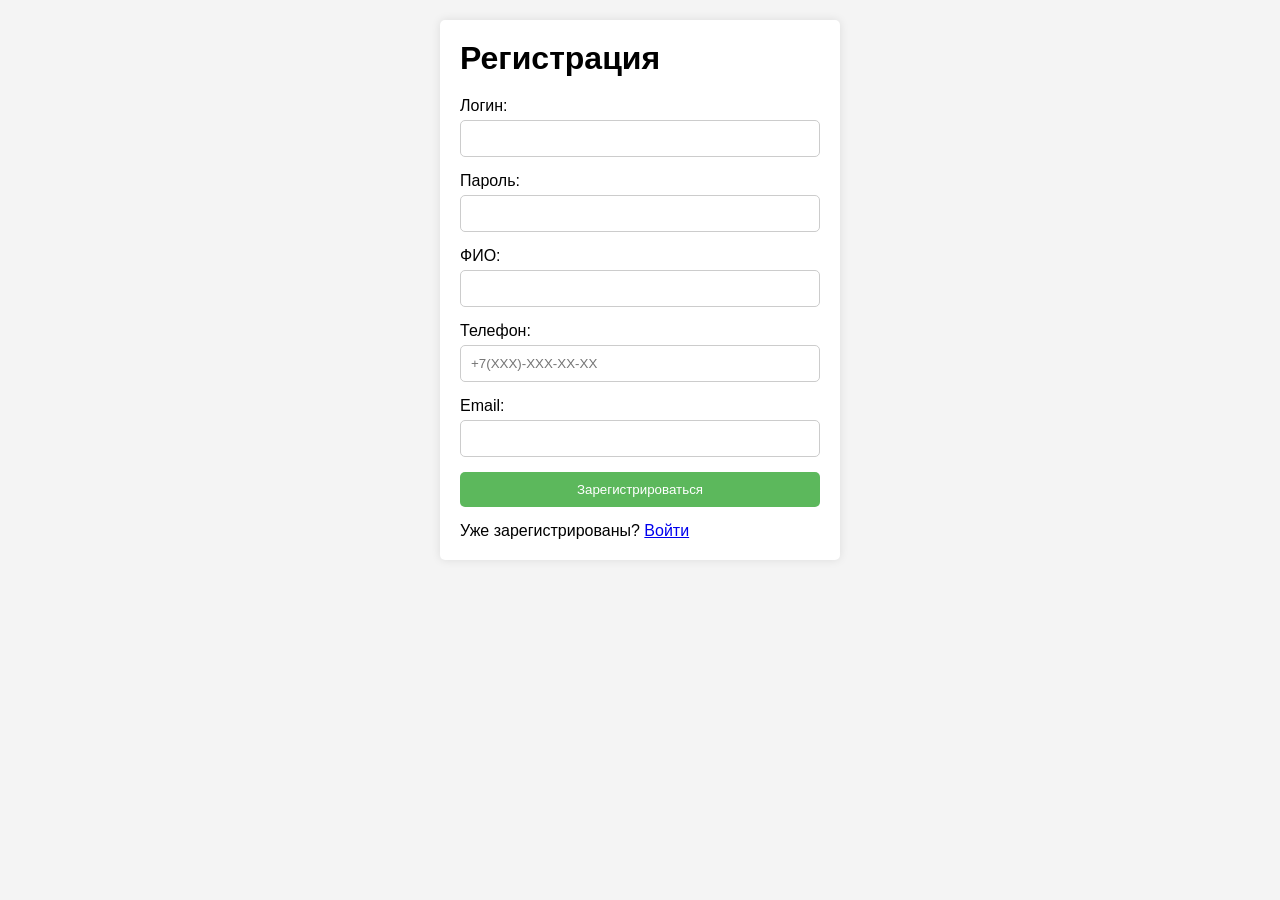
<file: index.html>
<!DOCTYPE html>
<html lang="en">

<head>
    <meta charset="UTF-8">
    <meta name="viewport" content="width=device-width, initial-scale=1.0">
    <title>Document</title>
    <link rel="stylesheet" href="app.css">
</head>

<body>
    <main>
        <div class="form-container">
            <h1>Регистрация</h1>
            <form action="#">
                <label for="username">Логин:</label>
                <input type="text" id="username" name="username" required>

                <label for="password">Пароль:</label>
                <input type="password" id="password" name="password" minlength="6" required>

                <label for="fullName">ФИО:</label>
                <input type="text" id="fullName" name="fullName" required>

                <label for="phone">Телефон:</label>
                <input type="text" id="phone" name="phone" placeholder="+7(XXX)-XXX-XX-XX" required>

                <label for="email">Email:</label>
                <input type="email" id="email" name="email" required>

                <button type="submit">Зарегистрироваться</button>
            </form>
            <p>Уже зарегистрированы? <a href="login.html">Войти</a>
        </div>
    </main>
</body>

</html>
</file>
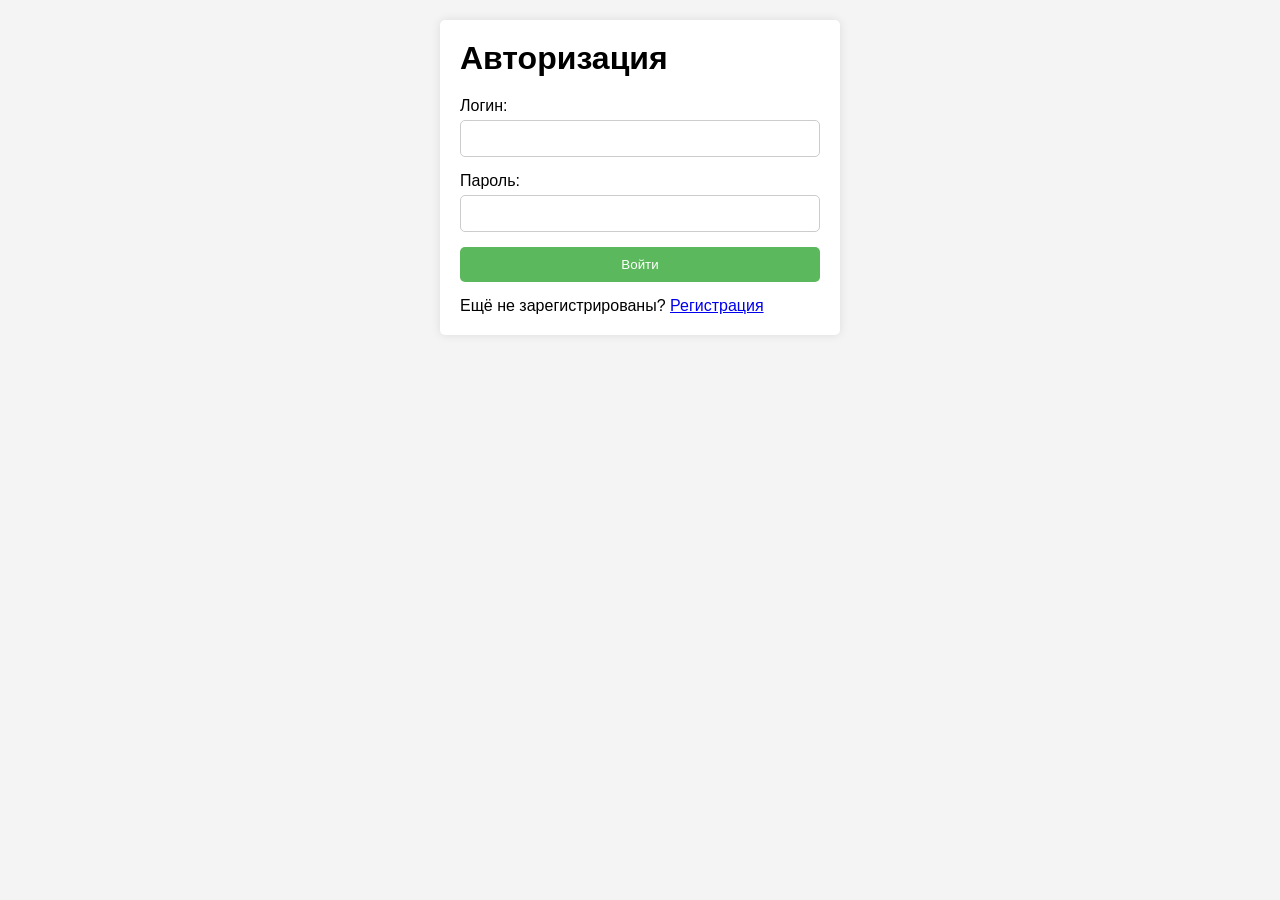
<file: login.html>
<!DOCTYPE html>
<html lang="en">

<head>
    <meta charset="UTF-8">
    <meta name="viewport" content="width=device-width, initial-scale=1.0">
    <title>Document</title>
    <link rel="stylesheet" href="app.css">
</head>

<body>
    <main>
        <div class="form-container">
            <h1>Авторизация</h1>
            <form action="order.html">
                <label for=" login">Логин:</label>
                <input type="text" id="login" name="login">

                <label for="password">Пароль:</label>
                <input type="password" id="password" name="password">

                <button type="submit">Войти</button>
            </form>
            <p>Ещё не зарегистрированы? <a href="index.html">Регистрация</a>
        </div>
    </main>
</body>

</html>
</file>
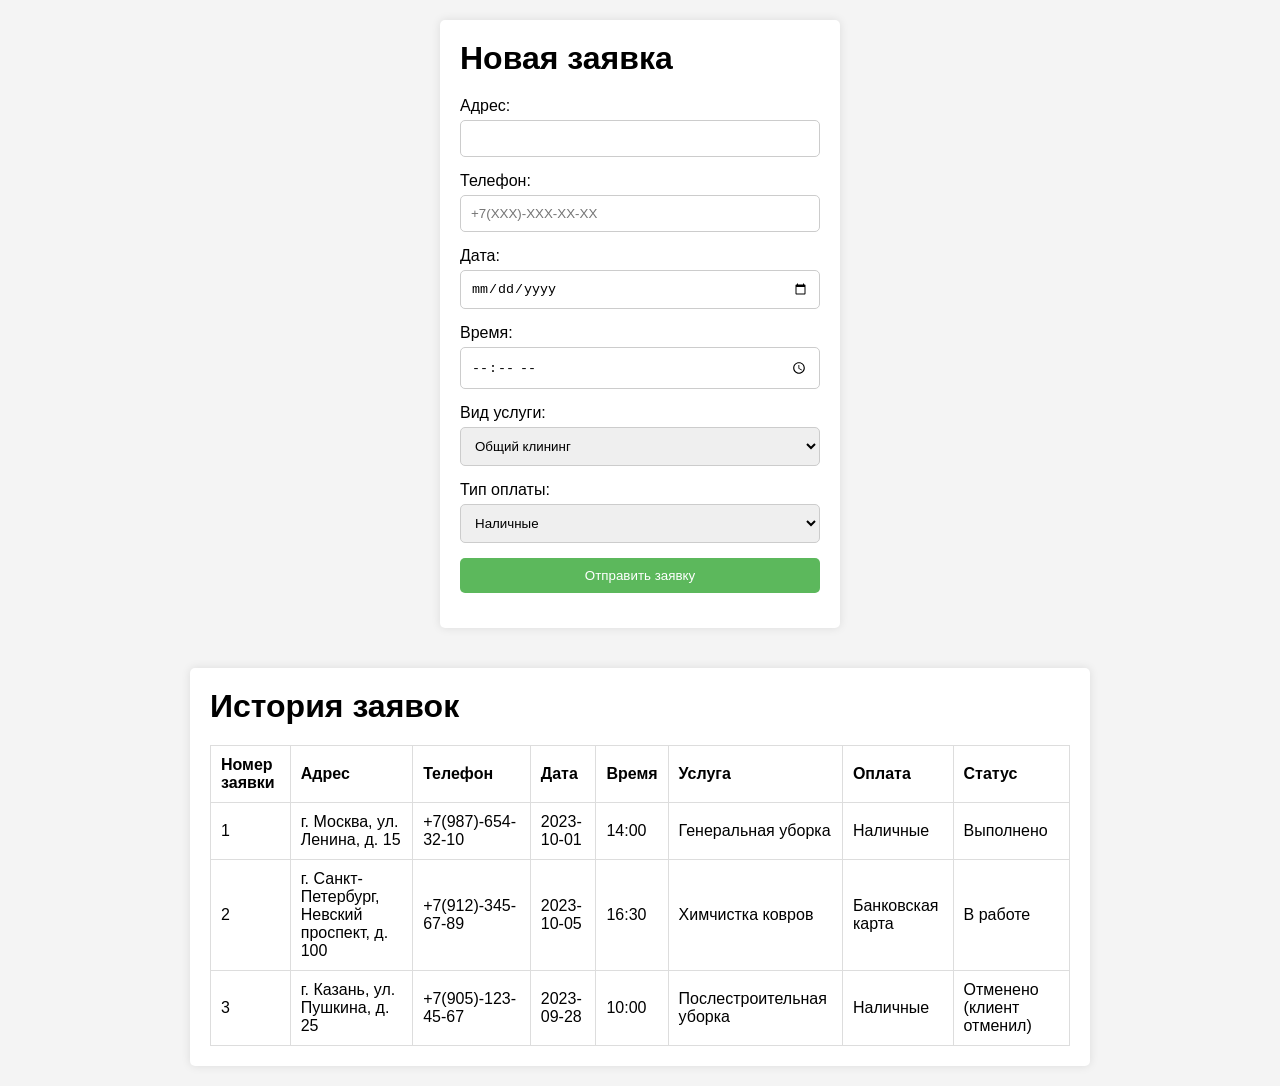
<file: order.html>
<!DOCTYPE html>
<html lang="en">
<head>
    <meta charset="UTF-8">
    <meta name="viewport" content="width=device-width, initial-scale=1.0">
    <title>Document</title>
    <link rel="stylesheet" href="app.css">
</head>
<body>
    <main>
        <div class="form-container">
            <h1>Новая заявка</h1>
            <form action="#">
                <label for="address">Адрес:</label>
                <input type="text" id="address" name="address" required>
        
                <label for="phone">Телефон:</label>
                <input type="text" id="phone" name="phone" placeholder="+7(XXX)-XXX-XX-XX" required>
        
                <label for="date">Дата:</label>
                <input type="date" id="date" name="date" required>
        
                <label for="time">Время:</label>
                <input type="time" id="time" name="time" required>
        
                <label for="service">Вид услуги:</label>
                <select id="service" name="service" required onchange="showOtherServiceInput(this)">
        
                    <option value="general">Общий клининг</option>
                    <option value="deep">Генеральная уборка</option>
                    <option value="post-construction">Послестроительная уборка</option>
                    <option value="carpet">Химчистка ковров и мебели</option>
                    <option value="other">Иная услуга</option>
                </select>
        
                <div id="otherServiceInput" style="display: none;">
                    <label for="otherService">Описание услуги:</label>
                    <input type="text" id="otherService" name="otherService">
                </div>
        
                <label for="payment">Тип оплаты:</label>
                <select id="payment" name="payment" required>
                    <option value="cash">Наличные</option>
                    <option value="card">Банковская карта</option>
                </select>
        
                <button type="submit">Отправить заявку</button>
            </form>
        
        
        </div>
        
        <div class="container">
            <h1>История заявок</h1>
            <table>
                <thead>
                    <tr>
                        <th>Номер заявки</th>
                        <th>Адрес</th>
                        <th>Телефон</th>
                        <th>Дата</th>
                        <th>Время</th>
                        <th>Услуга</th>
                        <th>Оплата</th>
                        <th>Статус</th>
                    </tr>
                </thead>
                <tbody>
                    <tr>
                        <td>1</td>
                        <td>г. Москва, ул. Ленина, д. 15</td>
                        <td>+7(987)-654-32-10</td>
                        <td>2023-10-01</td>
                        <td>14:00</td>
                        <td>Генеральная уборка</td>
                        <td>Наличные</td>
                        <td>Выполнено</td>
                    </tr>
                    <tr>
                        <td>2</td>
                        <td>г. Санкт-Петербург, Невский проспект, д. 100</td>
                        <td>+7(912)-345-67-89</td>
                        <td>2023-10-05</td>
                        <td>16:30</td>
                        <td>Химчистка ковров</td>
                        <td>Банковская карта</td>
                        <td>В работе</td>
                    </tr>
                    <tr>
                        <td>3</td>
                        <td>г. Казань, ул. Пушкина, д. 25</td>
                        <td>+7(905)-123-45-67</td>
                        <td>2023-09-28</td>
                        <td>10:00</td>
                        <td>Послестроительная уборка</td>
                        <td>Наличные</td>
                        <td>Отменено (клиент отменил)</td>
                    </tr>
                </tbody>
            </table>
        </div>
        
        <script>
            function showOtherServiceInput(select) {
                if (select.value === 'other') {
                    document.getElementById('otherServiceInput').style.display = 'block';
                } else {
                    document.getElementById('otherServiceInput').style.display = 'none';
                }
            }
        </script>
    </main>
</body>
</html>
</file>
<file: app.css>
* {
    box-sizing: border-box;
    margin: 0;
    padding: 0;
}


body {
    font-family: Arial, sans-serif;
    background-color: #f4f4f4;
    padding: 20px;
}

.form-container {
    max-width: 400px;
    margin: auto;
    background-color: #fff;
    padding: 20px;
    box-shadow: 0 0 10px rgba(0, 0, 0, 0.1);
    border-radius: 5px;
    margin-bottom: 40px;
}

h1 {
    margin-bottom: 20px;
}

label {
    display: block;
    margin-bottom: 5px;
}

input, select, button {
    width: 100%;
    padding: 10px;
    margin-bottom: 15px;
    border: 1px solid #ccc;
    border-radius: 5px;
}

button {
    background-color: #5cb85c;
    color: white;
    border: none;
    cursor: pointer;
}

button:hover {
    background-color: #4cae4c;
}

table {
    width: 100%;
    border-collapse: collapse;
    margin-top: 20px;
}

table, th, td {
    border: 1px solid #ddd;
}

th, td {
    padding: 10px;
    text-align: left;
}

.container {
    max-width: 900px;
    margin: auto;
    background-color: #fff;
    padding: 20px;
    box-shadow: 0 0 10px rgba(0, 0, 0, 0.1);
    border-radius: 5px;
}
</file>
